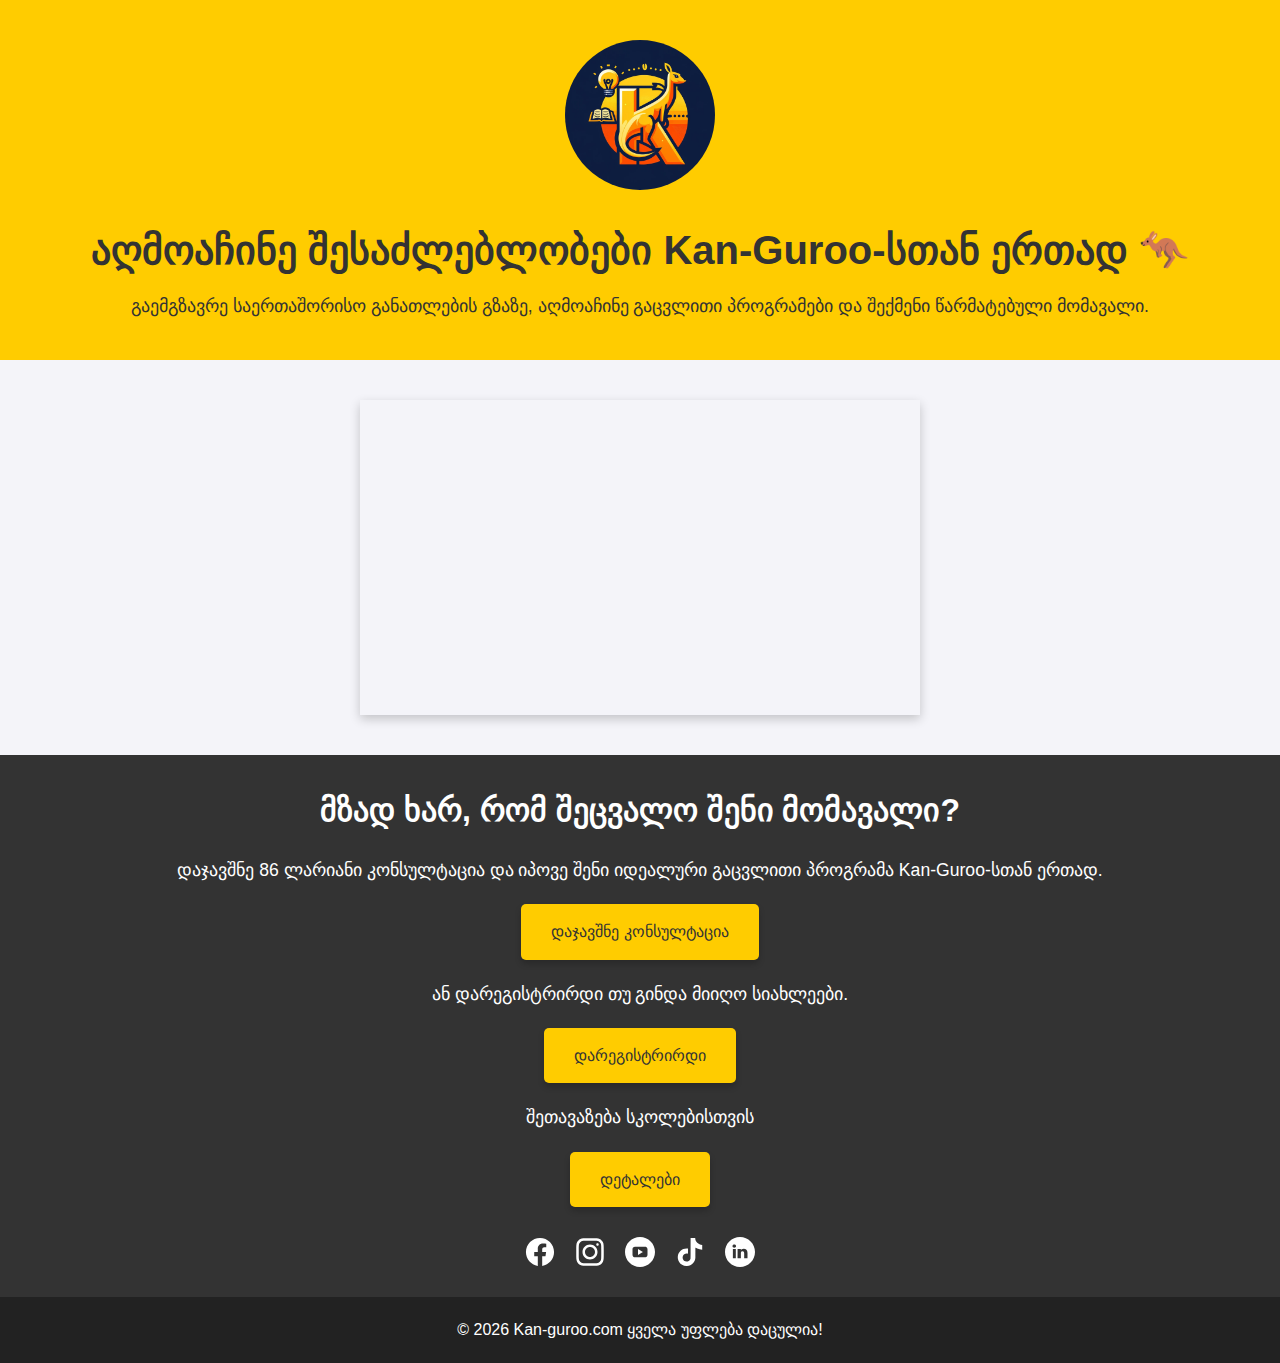
<file: index.html>
<!DOCTYPE html>
<html lang="ka">
<head>
    <meta charset="UTF-8">
    <meta name="viewport" content="width=device-width, initial-scale=1.0">
    <title>Kan-Guroo.com | განათლება საზღვრების გარეშე</title>
    <link rel="stylesheet" href="css/kan-guroo.css">
    <link rel="shortcut icon" href="images/kenguro.jpg" type="image/webp">
    <link rel="apple-touch-icon" sizes="180x180" href="images/kenguro.jpg">
    <link rel="icon" href="images/kenguro.jpg" type="image/webp">
    <meta name="description" content="Kan-Guroo.com | განათლება საზღვრების გარეშე">
    <meta property="og:image" content="https://kan-guroo.com/images/cover.png"/>
    <meta property="og:description" content="Kan-Guroo.com | განათლება საზღვრების გარეშე"/>

   
</head>
<body>

    <header>
        <div class="logo"> <a href="index.html">
            <img src="images/kenguro.jpg" alt="logo">
        </a>
    </div>
        <h1>აღმოაჩინე შესაძლებლობები Kan-Guroo-სთან ერთად 🦘</h1>
        <p>გაემგზავრე საერთაშორისო განათლების გზაზე, აღმოაჩინე გაცვლითი პროგრამები და შექმენი წარმატებული მომავალი.</p>
    </header>

    <section class="video-section">
        <iframe width="560" height="315" src="https://www.youtube.com/embed/zmxFdl8IXxk?si=ndw4ZMbxw0p6-2gO" 
                title="Kan-Guroo მთავარი ვიდეო" frameborder="0" allowfullscreen></iframe>
    </section>

    <section class="cta-section">
        <h2>მზად ხარ, რომ შეცვალო შენი მომავალი?</h2>
       
        <p class="whatsapp-note">დაჯავშნე 86 ლარიანი კონსულტაცია და იპოვე შენი იდეალური გაცვლითი პროგრამა Kan-Guroo-სთან ერთად.</p>

        <a href="https://calendly.com/kan-guroo/15min" target="_blank" class="cta-button">დაჯავშნე კონსულტაცია</a>
        <p class="whatsapp-note">ან დარეგისტრირდი თუ გინდა მიიღო სიახლეები.</p>

        <a href="https://forms.gle/Bx4SDED4M28rNBbA9" class="cta-button" >დარეგისტრირდი</a>

        <p class="whatsapp-note">შეთავაზება სკოლებისთვის</p>
        <a href="schools.html" class="cta-button" >დეტალები</a>

    
        
        <div class="socials">
            <a href="https://www.facebook.com/profile.php?id=61557089793706" target="_blank">            <img src="/images/facebook.svg" alt=""></a>
            <a href="https://www.instagram.com/kan__guroo/"  target="_blank"><img src="/images/instagram.svg" alt=""></a>
            <a href="https://youtube.com/@kan-guroo" target="_blank"><img src="/images/youtube.svg" alt=""></a>
            <a href="https://www.tiktok.com/@kan_gur00" target="_blank"><img src="/images/tiktok.svg" alt=""></a>
            <a href="https://www.linkedin.com/company/kan-guroo/" target="_blank"><img src="/images/linkedin.svg" alt=""></a>
        </div>


    </section>

    <footer>
        <p>© <script>document.write(new Date().getFullYear()) </script> <a href="https://www.kan-guroo.com/" style="color: #fff; text-decoration: none;">Kan-guroo.com</a> ყველა უფლება დაცულია!</p>
    </footer>
</body>
</html>
</file>
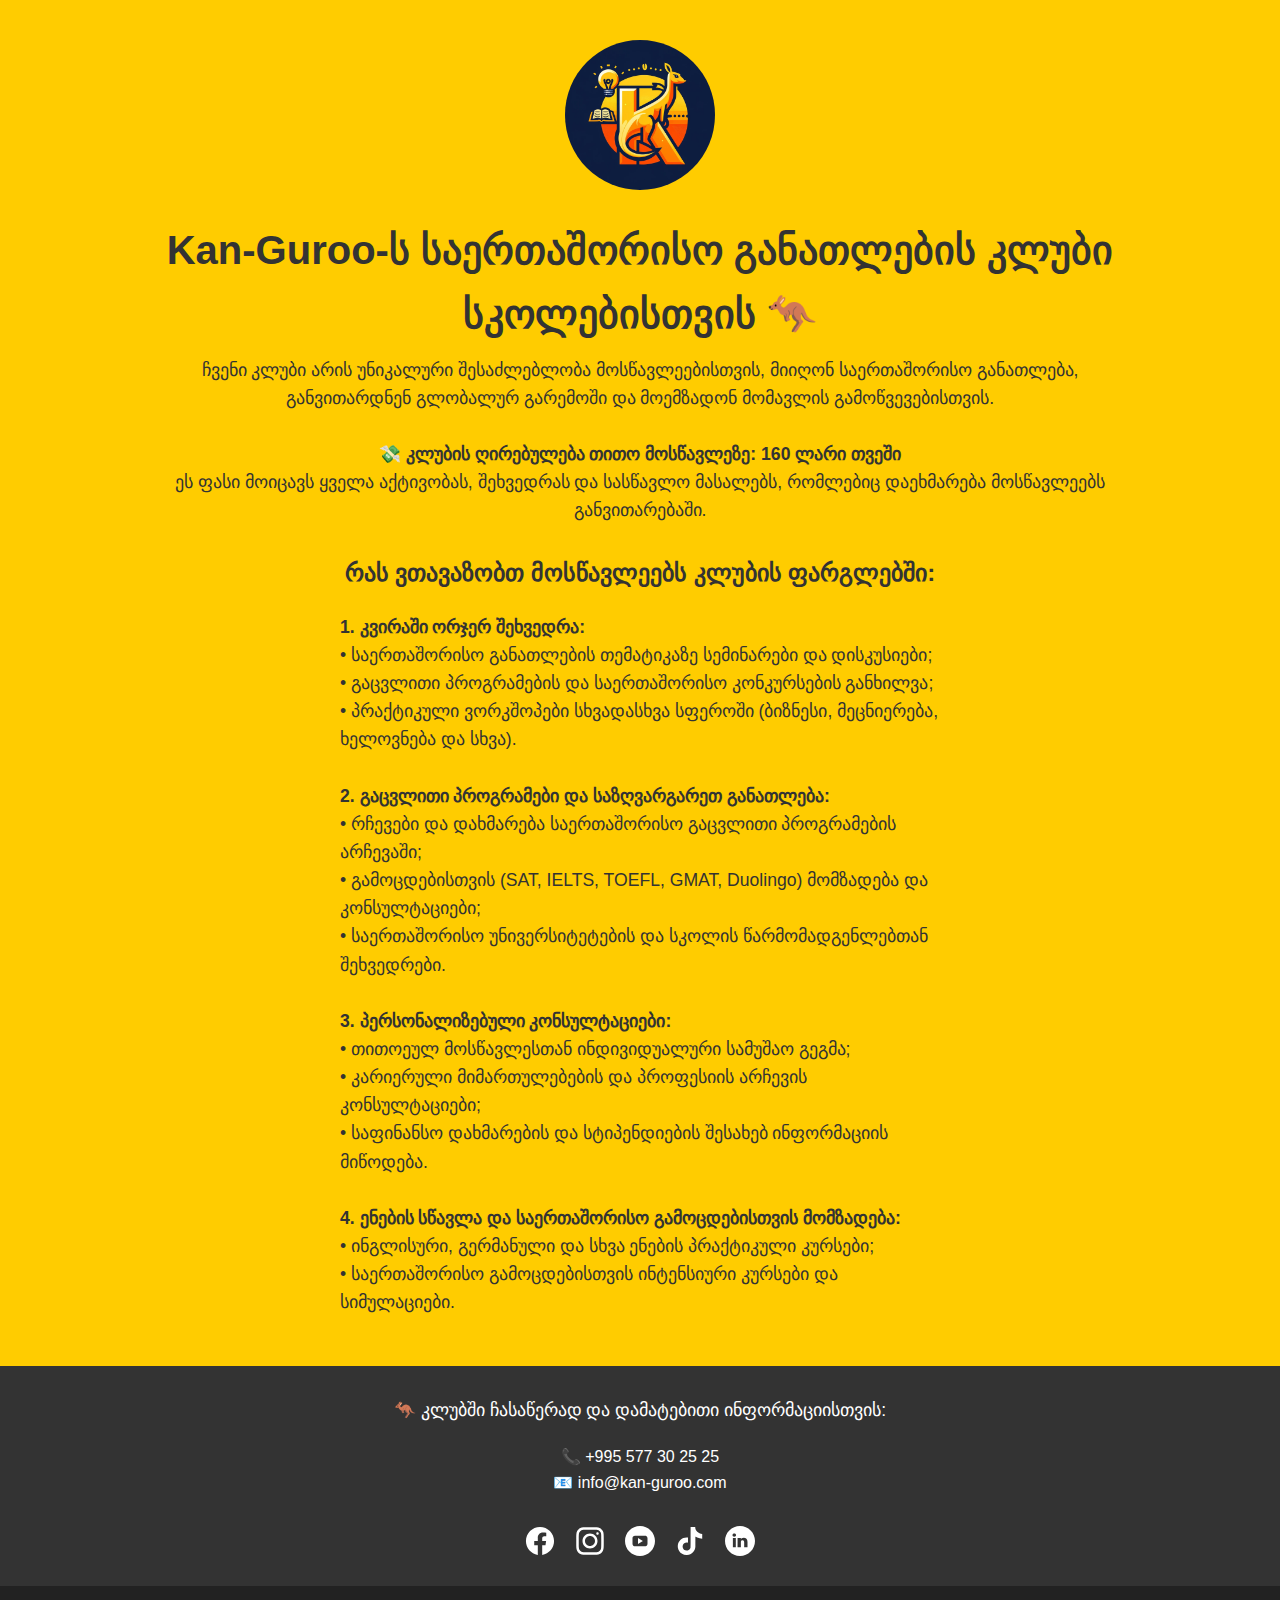
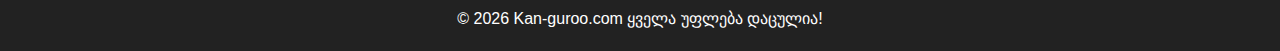
<file: schools.html>
<!DOCTYPE html>
<html lang="ka">
    <head>
        <meta charset="UTF-8">
        <meta name="viewport" content="width=device-width, initial-scale=1.0">
        <title>Kan-Guroo.com | სკოლებისთვის</title>
        <link rel="stylesheet" href="css/kan-guroo.css">
        <link rel="shortcut icon" href="images/kenguro.jpg" type="image/webp">
        <link rel="apple-touch-icon" sizes="180x180" href="images/kenguro.jpg">
        <link rel="icon" href="images/kenguro.jpg" type="image/webp">
        <meta name="description" content="Kan-Guroo.com | განათლება საზღვრების გარეშე">
        <meta property="og:image" content="https://kan-guroo.com/images/cover.png">
        <meta property="og:description" content="Kan-Guroo.com | განათლება საზღვრების გარეშე">
    </head>
    <body>
        <header>
            <div class="logo"> <a href="index.html">
                <img src="images/kenguro.jpg" alt="logo">
            </a>
        </div>
            <h1>Kan-Guroo-ს საერთაშორისო განათლების კლუბი სკოლებისთვის 🦘</h1>
            <div class="center">
                <p>
                    ჩვენი კლუბი არის უნიკალური შესაძლებლობა მოსწავლეებისთვის, მიიღონ საერთაშორისო განათლება, განვითარდნენ გლობალურ გარემოში და მოემზადონ მომავლის გამოწვევებისთვის.
                    <br>
                    <br>
                    <strong>                    💸 კლუბის ღირებულება თითო მოსწავლეზე: 160 ლარი თვეში
                    </strong>
                    <br>
                    ეს ფასი მოიცავს ყველა აქტივობას, შეხვედრას და სასწავლო მასალებს, რომლებიც დაეხმარება მოსწავლეებს განვითარებაში.
                </p>
            </div>
            <div class="left">
               
                    <h2>რას ვთავაზობთ მოსწავლეებს კლუბის ფარგლებში:</h2>
                    <p>

                 <p>
                        <strong>
                            1.	კვირაში ორჯერ შეხვედრა:
                        </strong>
                        <br>
                        •	საერთაშორისო განათლების თემატიკაზე სემინარები და დისკუსიები;
                        <br>
                        •	გაცვლითი პროგრამების და საერთაშორისო კონკურსების განხილვა;
                        <br>
                        •	პრაქტიკული ვორკშოპები სხვადასხვა სფეროში (ბიზნესი, მეცნიერება, ხელოვნება და სხვა).
                        <br>
                        <br>
                        <strong>
                            2.	გაცვლითი პროგრამები და საზღვარგარეთ განათლება:
                        </strong>
                        <br>
                        •	რჩევები და დახმარება საერთაშორისო გაცვლითი პროგრამების არჩევაში;
                        <br>
                        •	გამოცდებისთვის (SAT, IELTS, TOEFL, GMAT, Duolingo) მომზადება და კონსულტაციები;
                        <br>
                        •	საერთაშორისო უნივერსიტეტების და სკოლის წარმომადგენლებთან შეხვედრები.
                        <br>
                        <br>
                        <strong>
                            3.	პერსონალიზებული კონსულტაციები:
                        </strong>
                        <br>
                        •	თითოეულ მოსწავლესთან ინდივიდუალური სამუშაო გეგმა;
                        <br>
                        •	კარიერული მიმართულებების და პროფესიის არჩევის კონსულტაციები;
                        <br>
                        •	საფინანსო დახმარების და სტიპენდიების შესახებ ინფორმაციის მიწოდება.
                        <br>
                        <br>
                        <strong>
                            4.	ენების სწავლა და საერთაშორისო გამოცდებისთვის მომზადება:
                        </strong>
                        <br>
                        •	ინგლისური, გერმანული და სხვა ენების პრაქტიკული კურსები;
                        <br>
                        •	საერთაშორისო გამოცდებისთვის ინტენსიური კურსები და სიმულაციები.
                    </p>
                </p>
            </div>
        </header>
        <section class="cta-section schools-cta">
           <p>
            🦘 კლუბში ჩასაწერად და დამატებითი ინფორმაციისთვის:
           </p> 
           <a href="tel:+995577302525">📞 +995 577 30 25 25</a>
           <br>
           <a href="mailto:info@kan-guroo.com">📧 info@kan-guroo.com
        </a>

        <div class="socials">
            <a href="https://www.facebook.com/profile.php?id=61557089793706" target="_blank">            <img src="/images/facebook.svg" alt=""></a>
            <a href="https://www.instagram.com/kan__guroo/"" target="_blank"><img src="/images/instagram.svg" alt=""></a>
            <a href="https://youtube.com/@kan-guroo" target="_blank"><img src="/images/youtube.svg" alt=""></a>
            <a href="https://www.tiktok.com/@kan_gur00" target="_blank"><img src="/images/tiktok.svg" alt=""></a>
            <a href="https://www.linkedin.com/company/kan-guroo/" target="_blank"><img src="/images/linkedin.svg" alt=""></a>
        </div>

    </section>

        <footer>
            <p>
                ©
                <script>document.write(new Date().getFullYear())</script>
                <a href="https://www.kan-guroo.com/" style="color: #fff; text-decoration: none;">Kan-guroo.com</a>
                ყველა უფლება დაცულია!
            </p>
        </footer>
    </body>
</html>
</file>
<file: css/kan-guroo.css>
* {
    margin: 0;
    padding: 0;
    box-sizing: border-box;
}

body {
    font-family: Arial, sans-serif;
    background-color: #f4f4f9;
    color: #333;
    line-height: 1.6;
    width: 100%;
}

.logo {
    display: flex;
    justify-content: center;
  }
  .logo img {
    width: 150px;
    border-radius: 50%;
  }
  

header {
    display: flex;
    flex-direction: column;
    text-align: center;
    padding: 40px 20px;
    background: #ffcc00;
    color: #333;
}

a {
    text-decoration: none;
    color: #fff;
}

header h1 {
    font-size: 2.5em;
    margin-top: 20px;
}

header h2 {
    text-align: center;
    margin-top: 30px;
}

.center {
    display: flex;
    flex-direction: column;
    justify-content: center;
    align-items: center;
    width: 1000px;
    margin: 0 auto; /* Centers the container horizontally */
    max-width: 100%;
}

.left {
    display: flex;
    flex-direction: column;
    justify-content: center;
    width: 600px;
    margin: 0 auto; /* Centers the container horizontally */
    max-width: 100%;
}

.left{
    text-align: left;
}
header p {
    margin-top: 10px;
    font-size: 1.1em;
}

.video-section {
    display: flex;
    justify-content: center;
    align-items: center;
    padding: 40px 20px;
}

.video-section iframe {
    max-width: 100%;
    border: none;
    box-shadow: 0px 4px 10px rgba(0, 0, 0, 0.2);
}

.cta-section {
    text-align: center;
    padding: 30px 20px;
    background: #333;
    color: #fff;
}

.cta-section h2 {
    font-size: 2em;
    margin-bottom: 15px;
}

.cta-section p {
    font-size: 1.1em;
    margin-bottom: 20px;
}

.cta-button {
    display: inline-block;
    padding: 15px 30px;
    font-size: 1em;
    background-color: #ffcc00;
    color: #333;
    text-decoration: none;
    border-radius: 5px;
    box-shadow: 0px 4px 6px rgba(0, 0, 0, 0.2);
    transition: background-color 0.3s ease;
}

.cta-button:hover {
    background-color: #333;
    color: #ffcc00;
    border:  #ffcc00;
}

.whatsapp-note {
    font-size: 0.9em;
    margin-top: 20px;
}

.whatsapp-note a {
    color: #ffcc00;
    text-decoration: underline;
}

footer {
    text-align: center;
    padding: 20px;
    background: #222;
    color: #fff;
}

.socials {
    margin-top: 30px;
    display: flex;
    justify-content: center;
    align-items: center;
    object-fit: contain;
}

.socials img {
    width: 40px;
    align-items: center;
   

}

.socials a{
    margin: 0px 5px;
    height: 30px;
    display: flex;

}


/* Mobile Responsive Video Wrapper (16:9 Aspect Ratio) */
@media (max-width: 768px) {
    header h1 {
        font-size: 1.5em;
    }

    .video-section {
        display: flex;
       justify-content: center;
        }

    .video-section iframe {
        aspect-ratio: 16 / 9;
        width: 100% !important;
       
        border: none;
        box-shadow: 0px 4px 10px rgba(0, 0, 0, 0.2);
    }
    
}
</file>
